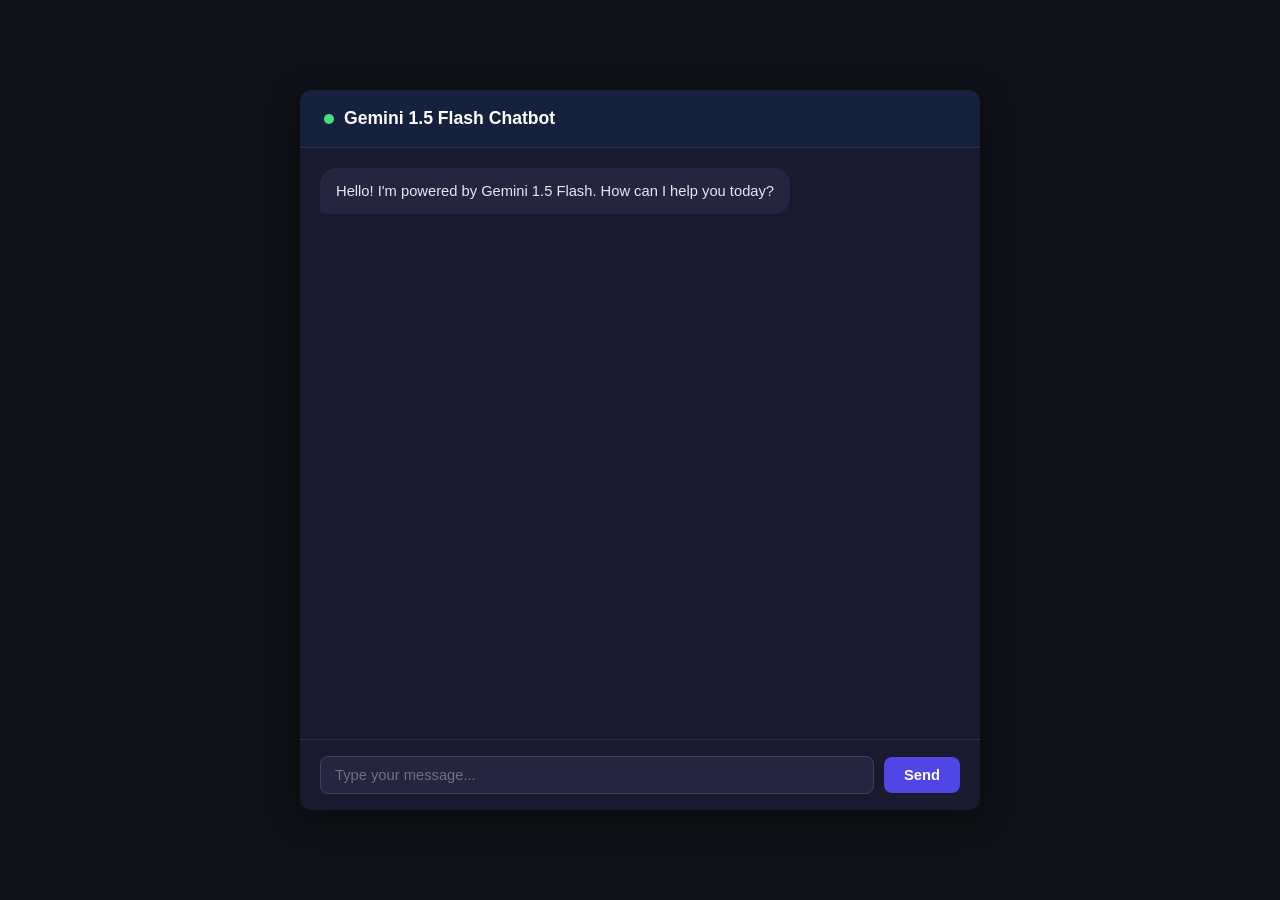
<file: LLMOps/LLM-Powered-Chatbot/templates/index.html>
<!DOCTYPE html>
<html lang="en">
<head>
  <meta charset="UTF-8" />
  <meta name="viewport" content="width=device-width, initial-scale=1.0" />
  <title>Gemini Chatbot</title>
  <style>
    * { box-sizing: border-box; margin: 0; padding: 0; }

    body {
      font-family: Arial, sans-serif;
      background-color: #0f1117;
      display: flex;
      justify-content: center;
      align-items: center;
      height: 100vh;
    }

    .chat-container {
      background-color: #1a1a2e;
      border-radius: 12px;
      box-shadow: 0 8px 32px rgba(0, 0, 0, 0.4);
      width: 90%;
      max-width: 680px;
      display: flex;
      flex-direction: column;
      height: 80vh;
      overflow: hidden;
    }

    .header {
      background-color: #16213e;
      color: #fff;
      padding: 18px 24px;
      font-size: 1.1rem;
      font-weight: 600;
      border-bottom: 1px solid #2d2d4e;
      display: flex;
      align-items: center;
      gap: 10px;
    }

    .header span.dot {
      width: 10px;
      height: 10px;
      background: #4ade80;
      border-radius: 50%;
      display: inline-block;
    }

    .messages {
      flex: 1;
      overflow-y: auto;
      padding: 20px;
      display: flex;
      flex-direction: column;
      gap: 12px;
    }

    .message {
      max-width: 80%;
      padding: 12px 16px;
      border-radius: 16px;
      font-size: 0.92rem;
      line-height: 1.5;
      white-space: pre-wrap;
      word-wrap: break-word;
    }

    .message.user {
      background-color: #4f46e5;
      color: #fff;
      align-self: flex-end;
      border-bottom-right-radius: 4px;
    }

    .message.bot {
      background-color: #252540;
      color: #e2e8f0;
      align-self: flex-start;
      border-bottom-left-radius: 4px;
    }

    .message.thinking {
      background-color: #252540;
      color: #6b7280;
      align-self: flex-start;
      font-style: italic;
    }

    .input-area {
      padding: 16px 20px;
      border-top: 1px solid #2d2d4e;
      display: flex;
      gap: 10px;
      align-items: center;
    }

    #user-input {
      flex: 1;
      background-color: #252540;
      border: 1px solid #3d3d6b;
      border-radius: 8px;
      padding: 10px 14px;
      color: #e2e8f0;
      font-size: 0.92rem;
      outline: none;
      transition: border-color 0.2s;
    }

    #user-input:focus {
      border-color: #4f46e5;
    }

    #user-input::placeholder { color: #6b7280; }

    #submitBtn {
      background-color: #4f46e5;
      color: white;
      border: none;
      border-radius: 8px;
      padding: 10px 20px;
      cursor: pointer;
      font-size: 0.92rem;
      font-weight: 600;
      transition: background-color 0.2s;
      white-space: nowrap;
    }

    #submitBtn:hover { background-color: #4338ca; }
    #submitBtn:disabled { background-color: #374151; cursor: not-allowed; }

    .messages::-webkit-scrollbar { width: 5px; }
    .messages::-webkit-scrollbar-track { background: transparent; }
    .messages::-webkit-scrollbar-thumb { background: #3d3d6b; border-radius: 10px; }
  </style>
</head>
<body>
  <div class="chat-container">
    <div class="header">
      <span class="dot"></span>
      Gemini 1.5 Flash Chatbot
    </div>

    <div class="messages" id="messages">
      <div class="message bot">Hello! I'm powered by Gemini 1.5 Flash. How can I help you today?</div>
    </div>

    <div class="input-area">
      <input
        type="text"
        id="user-input"
        placeholder="Type your message..."
        autocomplete="off"
      />
      <button id="submitBtn">Send</button>
    </div>
  </div>

  <script>
    const messagesDiv = document.getElementById("messages");
    const userInput = document.getElementById("user-input");
    const submitBtn = document.getElementById("submitBtn");

    function appendMessage(text, role) {
      const div = document.createElement("div");
      div.className = "message " + role;
      div.textContent = text;
      messagesDiv.appendChild(div);
      messagesDiv.scrollTop = messagesDiv.scrollHeight;
      return div;
    }

    async function sendMessage() {
      const text = userInput.value.trim();
      if (!text) return;

      appendMessage(text, "user");
      userInput.value = "";
      submitBtn.disabled = true;

      const thinking = appendMessage("Thinking...", "thinking");

      try {
        const res = await fetch(`/gemini?user_input=${encodeURIComponent(text)}`);
        const data = await res.json();
        thinking.remove();
        appendMessage(data.content, "bot");
      } catch (err) {
        thinking.remove();
        appendMessage("Error: Could not reach the server.", "bot");
      } finally {
        submitBtn.disabled = false;
        userInput.focus();
      }
    }

    submitBtn.addEventListener("click", sendMessage);
    userInput.addEventListener("keydown", (e) => {
      if (e.key === "Enter") sendMessage();
    });
  </script>
</body>
</html>
</file>
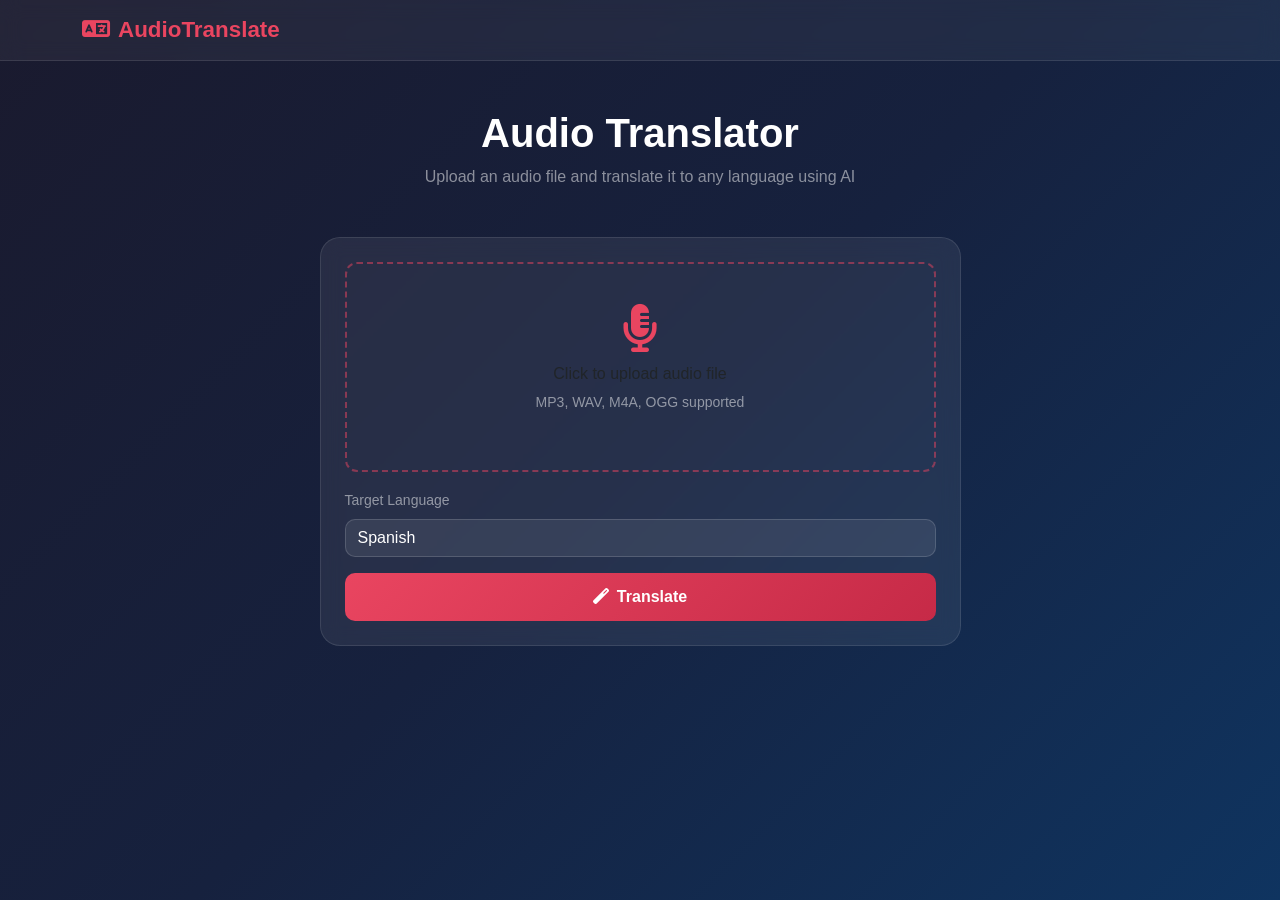
<file: OpenAI-Projects/Audio-Translation/templates/index.html>
<!doctype html>
<html lang="en">
<head>
    <meta charset="UTF-8">
    <meta name="viewport" content="width=device-width, initial-scale=1.0">
    <title>Audio Translator</title>
    <link href="https://cdn.jsdelivr.net/npm/bootstrap@5.3.0/dist/css/bootstrap.min.css" rel="stylesheet">
    <link href="https://cdnjs.cloudflare.com/ajax/libs/font-awesome/6.4.0/css/all.min.css" rel="stylesheet">
    <style>
        body {
            background: linear-gradient(135deg, #1a1a2e, #16213e, #0f3460);
            min-height: 100vh;
            font-family: 'Segoe UI', sans-serif;
            color: #fff;
        }
        .navbar {
            background: rgba(255,255,255,0.05);
            backdrop-filter: blur(10px);
            border-bottom: 1px solid rgba(255,255,255,0.1);
        }
        .navbar-brand { font-weight: 700; color: #e94560 !important; font-size: 1.4rem; }
        .card {
            background: rgba(255,255,255,0.07);
            backdrop-filter: blur(10px);
            border: 1px solid rgba(255,255,255,0.1);
            border-radius: 20px;
        }
        .upload-area {
            border: 2px dashed rgba(233,69,96,0.5);
            border-radius: 12px;
            padding: 40px;
            text-align: center;
            cursor: pointer;
            transition: all 0.3s;
        }
        .upload-area:hover { border-color: #e94560; background: rgba(233,69,96,0.05); }
        .upload-area i { font-size: 3rem; color: #e94560; margin-bottom: 10px; }
        .form-control, .form-select {
            background: rgba(255,255,255,0.08);
            border: 1px solid rgba(255,255,255,0.15);
            color: #fff;
            border-radius: 10px;
        }
        .form-control:focus, .form-select:focus {
            background: rgba(255,255,255,0.12);
            border-color: #e94560;
            color: #fff;
            box-shadow: 0 0 0 0.2rem rgba(233,69,96,0.25);
        }
        .form-control::placeholder { color: rgba(255,255,255,0.4); }
        .form-select option { background: #16213e; color: #fff; }
        .btn-translate {
            background: linear-gradient(135deg, #e94560, #c62a47);
            border: none;
            border-radius: 10px;
            padding: 12px 30px;
            font-size: 1rem;
            font-weight: 600;
            transition: all 0.3s;
        }
        .btn-translate:hover { transform: translateY(-2px); box-shadow: 0 8px 20px rgba(233,69,96,0.4); }
        .result-box {
            background: rgba(255,255,255,0.05);
            border: 1px solid rgba(255,255,255,0.1);
            border-radius: 12px;
            padding: 20px;
            min-height: 80px;
        }
        .result-label { font-size: 0.8rem; text-transform: uppercase; letter-spacing: 1px; color: #e94560; margin-bottom: 8px; }
        .result-text { font-size: 1.1rem; line-height: 1.6; }
        #spinner { display: none; }
        #results { display: none; }
        .file-name { font-size: 0.9rem; color: rgba(255,255,255,0.6); margin-top: 8px; }
    </style>
</head>
<body>
    <nav class="navbar navbar-expand-lg mb-5">
        <div class="container">
            <a class="navbar-brand" href="#"><i class="fas fa-language me-2"></i>AudioTranslate</a>
        </div>
    </nav>

    <div class="container">
        <div class="row justify-content-center">
            <div class="col-lg-7">
                <div class="text-center mb-5">
                    <h1 class="fw-bold mb-2">Audio Translator</h1>
                    <p class="text-white-50">Upload an audio file and translate it to any language using AI</p>
                </div>

                <div class="card p-4 mb-4">
                    <form id="translateForm" enctype="multipart/form-data">
                        <div class="upload-area mb-3" id="uploadArea" onclick="document.getElementById('fileInput').click()">
                            <i class="fas fa-microphone-alt d-block"></i>
                            <p class="mb-1">Click to upload audio file</p>
                            <small class="text-white-50">MP3, WAV, M4A, OGG supported</small>
                            <p class="file-name" id="fileName"></p>
                        </div>
                        <input type="file" id="fileInput" name="file" accept="audio/*" class="d-none">

                        <div class="mb-3">
                            <label class="form-label text-white-50 small">Target Language</label>
                            <select name="language" class="form-select">
                                <option value="Spanish">Spanish</option>
                                <option value="French">French</option>
                                <option value="German">German</option>
                                <option value="Italian">Italian</option>
                                <option value="Portuguese">Portuguese</option>
                                <option value="Chinese">Chinese</option>
                                <option value="Japanese">Japanese</option>
                                <option value="Arabic">Arabic</option>
                                <option value="Hindi">Hindi</option>
                                <option value="Yoruba">Yoruba</option>
                                <option value="Other">Other (type below)</option>
                            </select>
                        </div>

                        <div class="mb-4" id="customLangBox" style="display:none;">
                            <input type="text" id="customLang" class="form-control" placeholder="Enter language name">
                        </div>

                        <button type="submit" class="btn btn-translate text-white w-100">
                            <i class="fas fa-magic me-2"></i>Translate
                        </button>
                    </form>
                </div>

                <div id="spinner" class="text-center my-4">
                    <div class="spinner-border text-danger" role="status"></div>
                    <p class="mt-2 text-white-50">Transcribing and translating...</p>
                </div>

                <div id="results" class="card p-4">
                    <div class="mb-4">
                        <p class="result-label"><i class="fas fa-file-audio me-1"></i>Original Transcript</p>
                        <p class="result-text" id="transcriptText"></p>
                    </div>
                    <hr style="border-color: rgba(255,255,255,0.1);">
                    <div>
                        <p class="result-label"><i class="fas fa-globe me-1"></i>Translation</p>
                        <p class="result-text" id="translationText"></p>
                    </div>
                </div>
            </div>
        </div>
    </div>

    <script src="https://cdn.jsdelivr.net/npm/bootstrap@5.3.0/dist/js/bootstrap.bundle.min.js"></script>
    <script>
        const fileInput = document.getElementById('fileInput');
        const fileName = document.getElementById('fileName');
        const customLangBox = document.getElementById('customLangBox');
        const langSelect = document.querySelector('select[name="language"]');

        fileInput.addEventListener('change', () => {
            fileName.textContent = fileInput.files[0]?.name || '';
        });

        langSelect.addEventListener('change', () => {
            customLangBox.style.display = langSelect.value === 'Other' ? 'block' : 'none';
        });

        document.getElementById('translateForm').addEventListener('submit', async (e) => {
            e.preventDefault();
            const formData = new FormData(e.target);

            if (langSelect.value === 'Other') {
                const custom = document.getElementById('customLang').value.trim();
                if (!custom) return alert('Please enter a language.');
                formData.set('language', custom);
            }

            document.getElementById('spinner').style.display = 'block';
            document.getElementById('results').style.display = 'none';

            try {
                const res = await fetch('/', { method: 'POST', body: formData });
                const data = await res.json();
                document.getElementById('transcriptText').textContent = data.transcript || 'N/A';
                document.getElementById('translationText').textContent = data.translation || 'N/A';
                document.getElementById('results').style.display = 'block';
            } catch (err) {
                alert('Something went wrong. Please try again.');
            } finally {
                document.getElementById('spinner').style.display = 'none';
            }
        });
    </script>
</body>
</html>
</file>
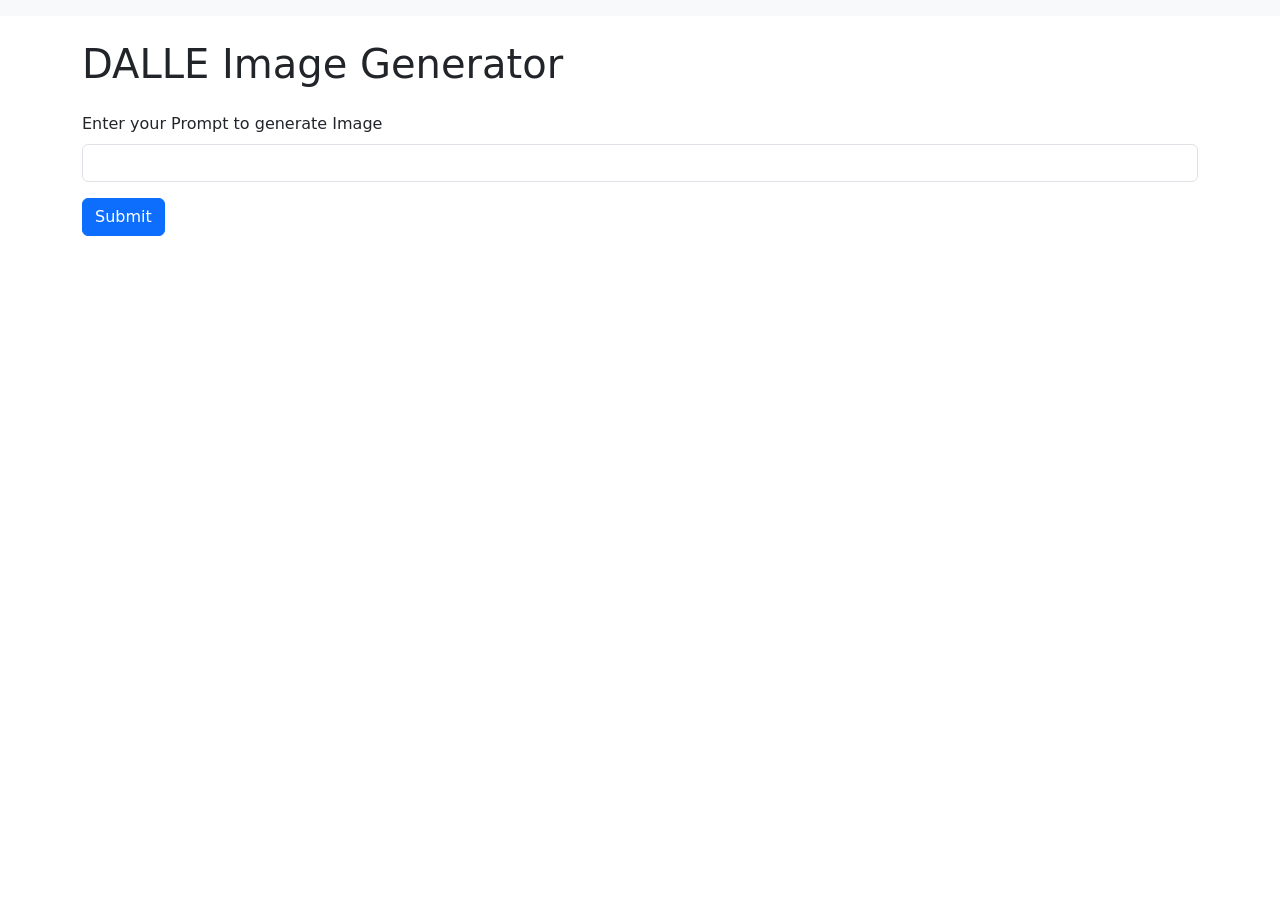
<file: OpenAI-Projects/DALLE-demo/templates/index.html>
<!doctype html>
<html lang="en">
  <head>
    <meta charset="utf-8">
    <meta name="viewport" content="width=device-width, initial-scale=1">
    <title>Image Generator</title>
    <link href="https://cdn.jsdelivr.net/npm/bootstrap@5.3.0/dist/css/bootstrap.min.css" rel="stylesheet" integrity="sha384-9ndCyUaIbzAi2FUVXJi0CjmCapSmO7SnpJef0486qhLnuZ2cdeRhO02iuK6FUUVM" crossorigin="anonymous">
  </head>
  <body>
    <nav class="navbar navbar-expand-lg bg-body-tertiary">
  <div class="container-fluid">
    <button class="navbar-toggler" type="button" data-bs-toggle="collapse" data-bs-target="#navbarSupportedContent" aria-controls="navbarSupportedContent" aria-expanded="false" aria-label="Toggle navigation">
      <span class="navbar-toggler-icon"></span>
    </button>
    <div class="collapse navbar-collapse" id="navbarSupportedContent">
    
    </div>
  </div>
</nav>

<div class="container">
  <h1 class="my-4">DALLE Image Generator</h1>

    <form>
  <div class="mb-3">
    <label for="exampleInputEmail1" class="form-label">Enter your Prompt to generate Image</label>
    <input id="imgprompt" type="text" class="form-control" aria-describedby="emailHelp">
  </div>
  <button id="submitbtn" type="submit" class="btn btn-primary">Submit</button>
</form>

  <div class="container my-4">
    <div class="svgContainer d-flex">
    
    <svg class="d-none" id="loadingGif" xmlns="http://www.w3.org/2000/svg" xmlns:xlink="http://www.w3.org/1999/xlink" style="margin:auto;background:#fff" width="200px" height="200px" viewBox="0 0 100 100" preserveAspectRatio="xMidYMid">
<g transform="rotate(0 50 50)">
  <rect x="47" y="24" rx="3" ry="6" width="6" height="12" fill="#000000">
    <animate attributeName="opacity" values="1;0" keyTimes="0;1" dur="1s" begin="-0.9166666666666666s" repeatCount="indefinite"></animate>
  </rect>
</g><g transform="rotate(30 50 50)">
  <rect x="47" y="24" rx="3" ry="6" width="6" height="12" fill="#000000">
    <animate attributeName="opacity" values="1;0" keyTimes="0;1" dur="1s" begin="-0.8333333333333334s" repeatCount="indefinite"></animate>
  </rect>
</g><g transform="rotate(60 50 50)">
  <rect x="47" y="24" rx="3" ry="6" width="6" height="12" fill="#000000">
    <animate attributeName="opacity" values="1;0" keyTimes="0;1" dur="1s" begin="-0.75s" repeatCount="indefinite"></animate>
  </rect>
</g><g transform="rotate(90 50 50)">
  <rect x="47" y="24" rx="3" ry="6" width="6" height="12" fill="#000000">
    <animate attributeName="opacity" values="1;0" keyTimes="0;1" dur="1s" begin="-0.6666666666666666s" repeatCount="indefinite"></animate>
  </rect>
</g><g transform="rotate(120 50 50)">
  <rect x="47" y="24" rx="3" ry="6" width="6" height="12" fill="#000000">
    <animate attributeName="opacity" values="1;0" keyTimes="0;1" dur="1s" begin="-0.5833333333333334s" repeatCount="indefinite"></animate>
  </rect>
</g><g transform="rotate(150 50 50)">
  <rect x="47" y="24" rx="3" ry="6" width="6" height="12" fill="#000000">
    <animate attributeName="opacity" values="1;0" keyTimes="0;1" dur="1s" begin="-0.5s" repeatCount="indefinite"></animate>
  </rect>
</g><g transform="rotate(180 50 50)">
  <rect x="47" y="24" rx="3" ry="6" width="6" height="12" fill="#000000">
    <animate attributeName="opacity" values="1;0" keyTimes="0;1" dur="1s" begin="-0.4166666666666667s" repeatCount="indefinite"></animate>
  </rect>
</g><g transform="rotate(210 50 50)">
  <rect x="47" y="24" rx="3" ry="6" width="6" height="12" fill="#000000">
    <animate attributeName="opacity" values="1;0" keyTimes="0;1" dur="1s" begin="-0.3333333333333333s" repeatCount="indefinite"></animate>
  </rect>
</g><g transform="rotate(240 50 50)">
  <rect x="47" y="24" rx="3" ry="6" width="6" height="12" fill="#000000">
    <animate attributeName="opacity" values="1;0" keyTimes="0;1" dur="1s" begin="-0.25s" repeatCount="indefinite"></animate>
  </rect>
</g><g transform="rotate(270 50 50)">
  <rect x="47" y="24" rx="3" ry="6" width="6" height="12" fill="#000000">
    <animate attributeName="opacity" values="1;0" keyTimes="0;1" dur="1s" begin="-0.16666666666666666s" repeatCount="indefinite"></animate>
  </rect>
</g><g transform="rotate(300 50 50)">
  <rect x="47" y="24" rx="3" ry="6" width="6" height="12" fill="#000000">
    <animate attributeName="opacity" values="1;0" keyTimes="0;1" dur="1s" begin="-0.08333333333333333s" repeatCount="indefinite"></animate>
  </rect>
</g><g transform="rotate(330 50 50)">
  <rect x="47" y="24" rx="3" ry="6" width="6" height="12" fill="#000000">
    <animate attributeName="opacity" values="1;0" keyTimes="0;1" dur="1s" begin="0s" repeatCount="indefinite"></animate>
  </rect>
</g>
</svg>
      </div>
    <div class="row imageCont">
          
    </div>
</div>

  
</div>
    
    <script src="https://cdn.jsdelivr.net/npm/bootstrap@5.3.0/dist/js/bootstrap.bundle.min.js" integrity="sha384-geWF76RCwLtnZ8qwWowPQNguL3RmwHVBC9FhGdlKrxdiJJigb/j/68SIy3Te4Bkz" crossorigin="anonymous"></script>
    <script>
      
      submitbtn.addEventListener("click", (e) => {
        loadingGif.classList.toggle("d-none")
        e.preventDefault();
        const promptTxt = imgprompt.value;
        fetch("/generateimages/" + promptTxt)
        .then(response => response.json())
       .then(data => {
         loadingGif.classList.toggle("d-none")
         console.log(data);
         const images = data.data;
         const container = document.querySelector(".imageCont");
         let totalHtml = "";

         
         images.forEach(image => {
           let html = `<div class="col-md-4 my-2">
            <img width="340" src="${image.url}" class="img-responsive">
        </div>`;
           totalHtml += html;
         
         });
           container.innerHTML = totalHtml;
         });
         
       })
    </script>
  </body>
</html>
</file>
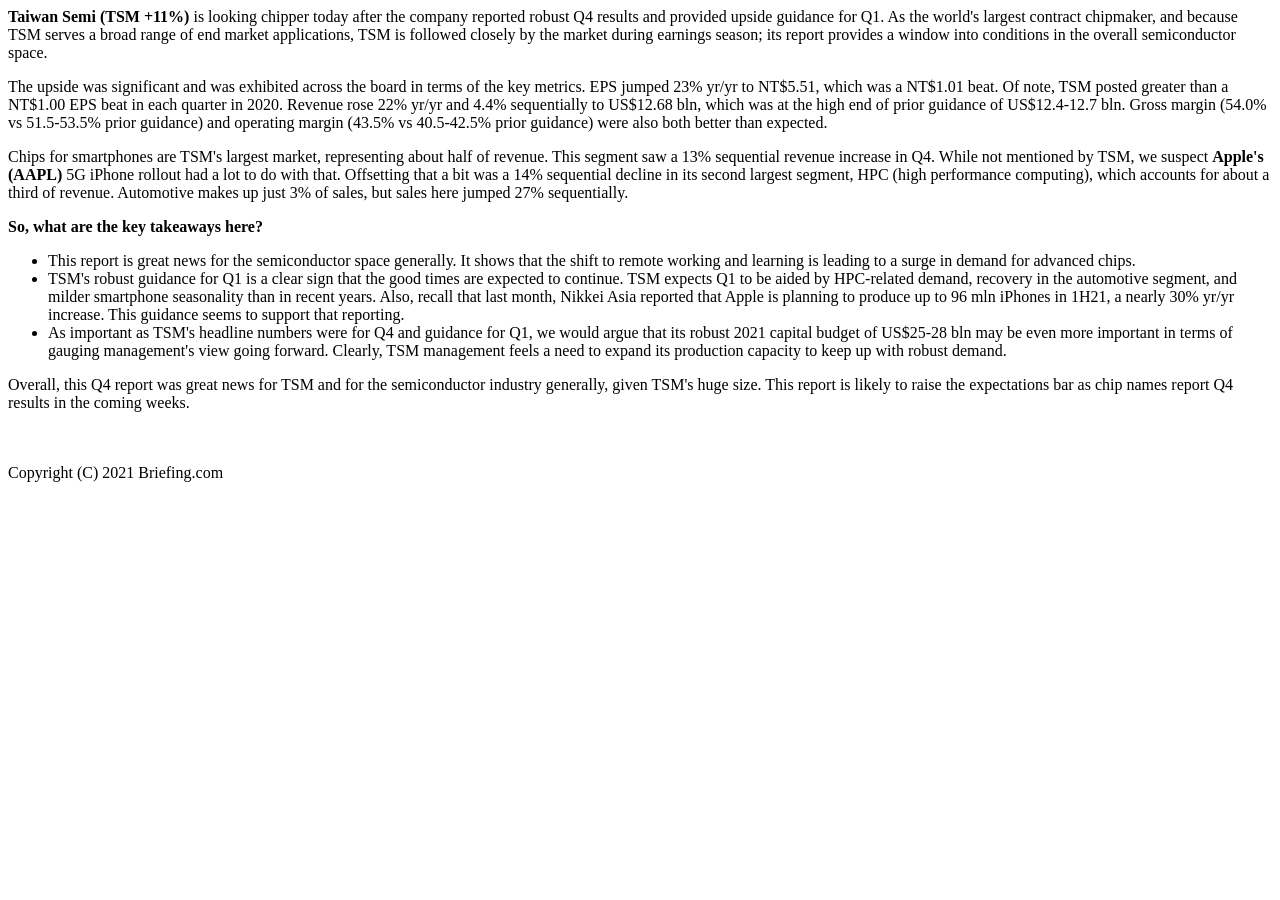
<file: LlamaIndex/financial-stock-llama-index/articles/2021-01-14-TSM-BRFG$0e3ddf2c.html>
<html><body><p><strong>Taiwan Semi (TSM +11%)</strong> is looking chipper today after the company reported robust Q4 results and provided upside guidance for Q1. As the world's largest contract chipmaker, and because TSM serves a broad range of end market applications, TSM is followed closely by the market during earnings season; its report provides a window into conditions in the overall semiconductor space.</p><p>  The upside was significant and was exhibited across the board in terms of the key metrics. EPS jumped 23% yr/yr to NT$5.51, which was a NT$1.01 beat. Of note, TSM posted greater than a NT$1.00 EPS beat in each quarter in 2020. Revenue rose 22% yr/yr and 4.4% sequentially to US$12.68 bln, which was at the high end of prior guidance of US$12.4-12.7 bln. Gross margin (54.0% vs 51.5-53.5% prior guidance) and operating margin (43.5% vs 40.5-42.5% prior guidance) were also both better than expected. </p><p>Chips for smartphones are TSM's largest market, representing about half of revenue. This segment saw a 13% sequential revenue increase in Q4. While not mentioned by TSM, we suspect <strong>Apple's (AAPL)</strong> 5G iPhone rollout had a lot to do with that. Offsetting that a bit was a 14% sequential decline in its second largest segment, HPC (high performance computing), which accounts for about a third of revenue. Automotive makes up just 3% of sales, but sales here jumped 27% sequentially. </p><p><strong>So, what are the key takeaways here?</strong> </p><ul><li>This report is great news for the semiconductor space generally. It shows that the shift to remote working and learning is leading to a surge in demand for advanced chips. </li><li>TSM's robust guidance for Q1 is a clear sign that the good times are expected to continue. TSM expects Q1 to be aided by HPC-related demand, recovery in the automotive segment, and milder smartphone seasonality than in recent years. Also, recall that last month, Nikkei Asia reported that Apple is planning to produce up to 96 mln iPhones in 1H21, a nearly 30% yr/yr increase. This guidance seems to support that reporting. </li><li>As important as TSM's headline numbers were for Q4 and guidance for Q1, we would argue that its robust 2021 capital budget of US$25-28 bln may be even more important in terms of gauging management's view going forward. Clearly, TSM management feels a need to expand its production capacity to keep up with robust demand. </li></ul><p>Overall, this Q4 report was great news for TSM and for the semiconductor industry generally, given TSM's huge size. This report is likely to raise the expectations bar as chip names report Q4 results in the coming weeks.</p><BR><BR>Copyright (C) 2021 Briefing.com</body></html>
</file>
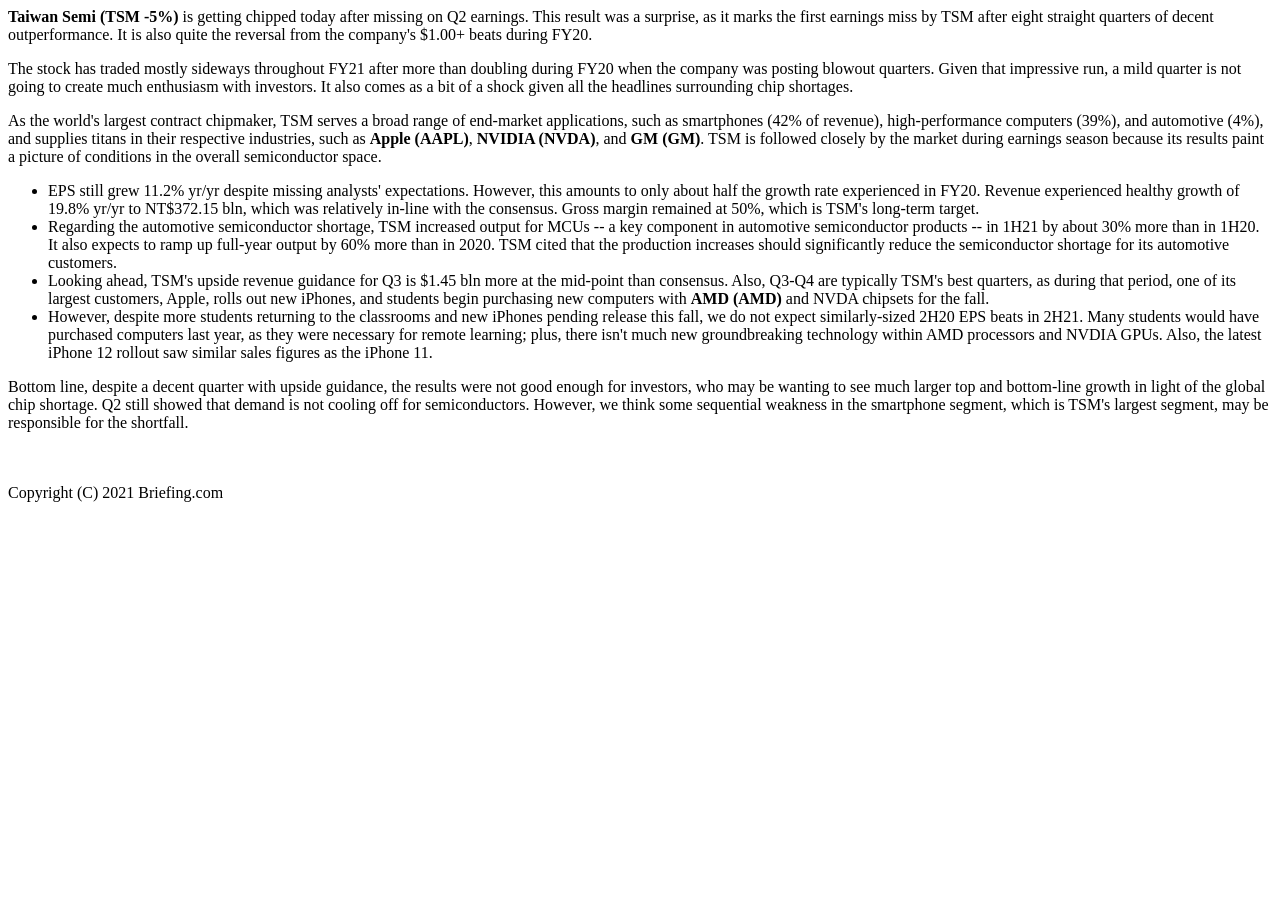
<file: LlamaIndex/financial-stock-llama-index/articles/2021-07-15-TSM-BRFG$0f5d3a06.html>
<html><body><p><strong>Taiwan Semi (TSM -5%)</strong> is getting chipped today after missing on Q2 earnings. This result was a surprise, as it marks the first earnings miss by TSM after eight straight quarters of decent outperformance. It is also quite the reversal from the company's $1.00+ beats during FY20. </p><p> The stock has traded mostly sideways throughout FY21 after more than doubling during FY20 when the company was posting blowout quarters. Given that impressive run, a mild quarter is not going to create much enthusiasm with investors. It also comes as a bit of a shock given all the headlines surrounding chip shortages. </p><p> As the world's largest contract chipmaker, TSM serves a broad range of end-market applications, such as smartphones (42% of revenue), high-performance computers (39%), and automotive (4%), and supplies titans in their respective industries, such as <strong>Apple (AAPL)</strong>, <strong>NVIDIA (NVDA)</strong>, and <strong>GM (GM)</strong>. TSM is followed closely by the market during earnings season because its results paint a picture of conditions in the overall semiconductor space. </p><ul><li> EPS still grew 11.2% yr/yr despite missing analysts' expectations. However, this amounts to only about half the growth rate experienced in FY20. Revenue experienced healthy growth of 19.8% yr/yr to NT$372.15 bln, which was relatively in-line with the consensus. Gross margin remained at 50%, which is TSM's long-term target. </li><li> Regarding the automotive semiconductor shortage, TSM increased output for MCUs -- a key component in automotive semiconductor products -- in 1H21 by about 30% more than in 1H20. It also expects to ramp up full-year output by 60% more than in 2020. TSM cited that the production increases should significantly reduce the semiconductor shortage for its automotive customers. </li><li>Looking ahead, TSM's upside revenue guidance for Q3 is $1.45 bln more at the mid-point than consensus. Also, Q3-Q4 are typically TSM's best quarters, as during that period, one of its largest customers, Apple, rolls out new iPhones, and students begin purchasing new computers with <strong>AMD (AMD)</strong> and NVDA chipsets for the fall. </li><li> However, despite more students returning to the classrooms and new iPhones pending release this fall, we do not expect similarly-sized 2H20 EPS beats in 2H21. Many students would have purchased computers last year, as they were necessary for remote learning; plus, there isn't much new groundbreaking technology within AMD processors and NVDIA GPUs. Also, the latest iPhone 12 rollout saw similar sales figures as the iPhone 11. </li></ul><p>Bottom line, despite a decent quarter with upside guidance, the results were not good enough for investors, who may be wanting to see much larger top and bottom-line growth in light of the global chip shortage. Q2 still showed that demand is not cooling off for semiconductors. However, we think some sequential weakness in the smartphone segment, which is TSM's largest segment, may be responsible for the shortfall. </p><BR><BR>Copyright (C) 2021 Briefing.com</body></html>
</file>
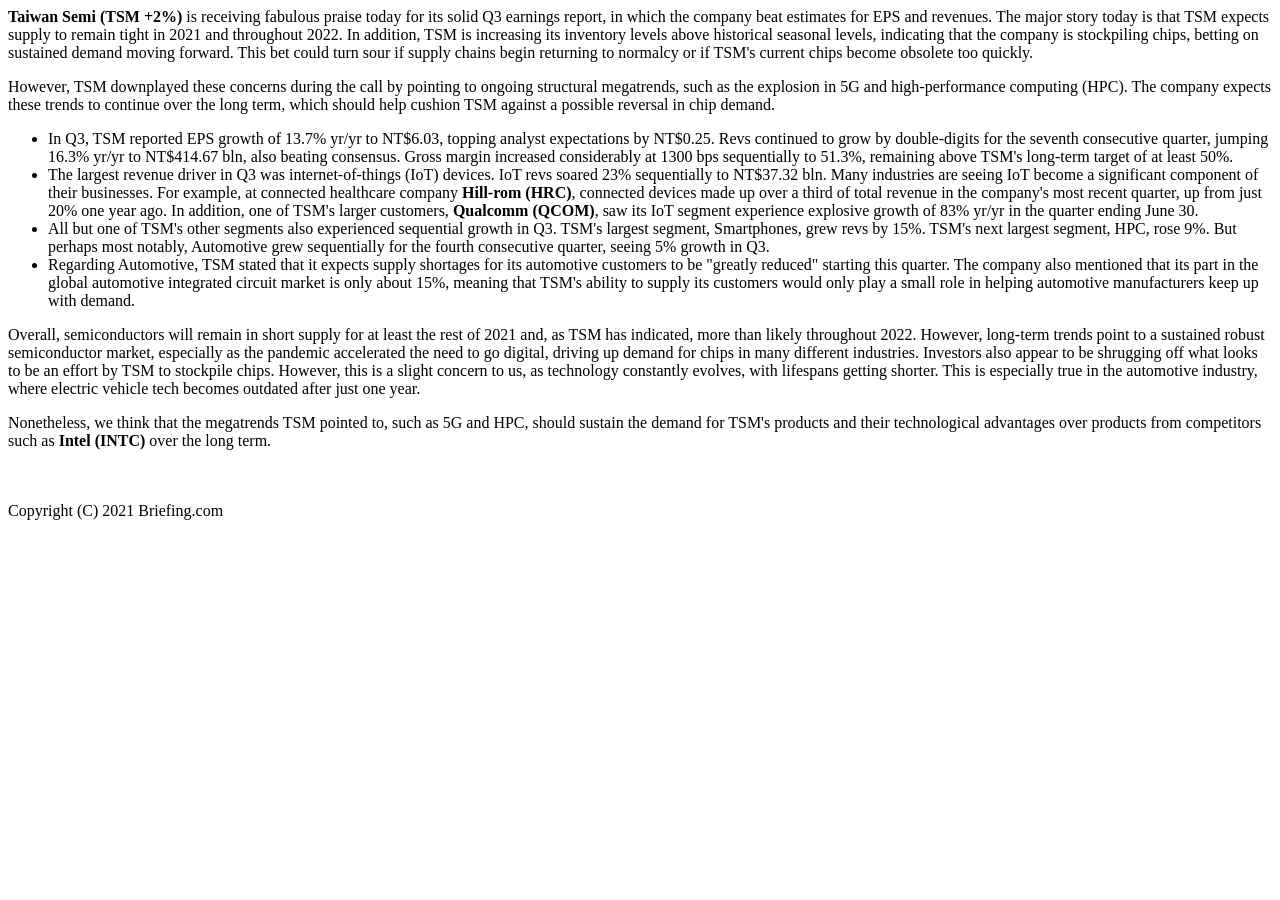
<file: LlamaIndex/financial-stock-llama-index/articles/2021-10-14-TSM-BRFG$1002c85d.html>
<html><body><p><strong>Taiwan Semi (TSM +2%)</strong> is receiving fabulous praise today for its solid Q3 earnings report, in which the company beat estimates for EPS and revenues. The major story today is that TSM expects supply to remain tight in 2021 and throughout 2022. In addition, TSM is increasing its inventory levels above historical seasonal levels, indicating that the company is stockpiling chips, betting on sustained demand moving forward. This bet could turn sour if supply chains begin returning to normalcy or if TSM's current chips become obsolete too quickly. </p><p>However, TSM downplayed these concerns during the call by pointing to ongoing structural megatrends, such as the explosion in 5G and high-performance computing (HPC). The company expects these trends to continue over the long term, which should help cushion TSM against a possible reversal in chip demand. </p><ul><li>In Q3, TSM reported EPS growth of 13.7% yr/yr to NT$6.03, topping analyst expectations by NT$0.25. Revs continued to grow by double-digits for the seventh consecutive quarter, jumping 16.3% yr/yr to NT$414.67 bln, also beating consensus. Gross margin increased considerably at 1300 bps sequentially to 51.3%, remaining above TSM's long-term target of at least 50%. </li><li>The largest revenue driver in Q3 was internet-of-things (IoT) devices. IoT revs soared 23% sequentially to NT$37.32 bln. Many industries are seeing IoT become a significant component of their businesses. For example, at connected healthcare company <strong>Hill-rom (HRC)</strong>, connected devices made up over a third of total revenue in the company's most recent quarter, up from just 20% one year ago. In addition, one of TSM's larger customers, <strong>Qualcomm (QCOM)</strong>, saw its IoT segment experience explosive growth of 83% yr/yr in the quarter ending June 30. </li><li>All but one of TSM's other segments also experienced sequential growth in Q3. TSM's largest segment, Smartphones, grew revs by 15%. TSM's next largest segment, HPC, rose 9%. But perhaps most notably, Automotive grew sequentially for the fourth consecutive quarter, seeing 5% growth in Q3. </li><li> Regarding Automotive, TSM stated that it expects supply shortages for its automotive customers to be "greatly reduced" starting this quarter. The company also mentioned that its part in the global automotive integrated circuit market is only about 15%, meaning that TSM's ability to supply its customers would only play a small role in helping automotive manufacturers keep up with demand. </li></ul><p> Overall, semiconductors will remain in short supply for at least the rest of 2021 and, as TSM has indicated, more than likely throughout 2022. However, long-term trends point to a sustained robust semiconductor market, especially as the pandemic accelerated the need to go digital, driving up demand for chips in many different industries. Investors also appear to be shrugging off what looks to be an effort by TSM to stockpile chips. However, this is a slight concern to us, as technology constantly evolves, with lifespans getting shorter. This is especially true in the automotive industry, where electric vehicle tech becomes outdated after just one year. </p><p> Nonetheless, we think that the megatrends TSM pointed to, such as 5G and HPC, should sustain the demand for TSM's products and their technological advantages over products from competitors such as <strong>Intel (INTC)</strong> over the long term. </p><BR><BR>Copyright (C) 2021 Briefing.com</body></html>
</file>
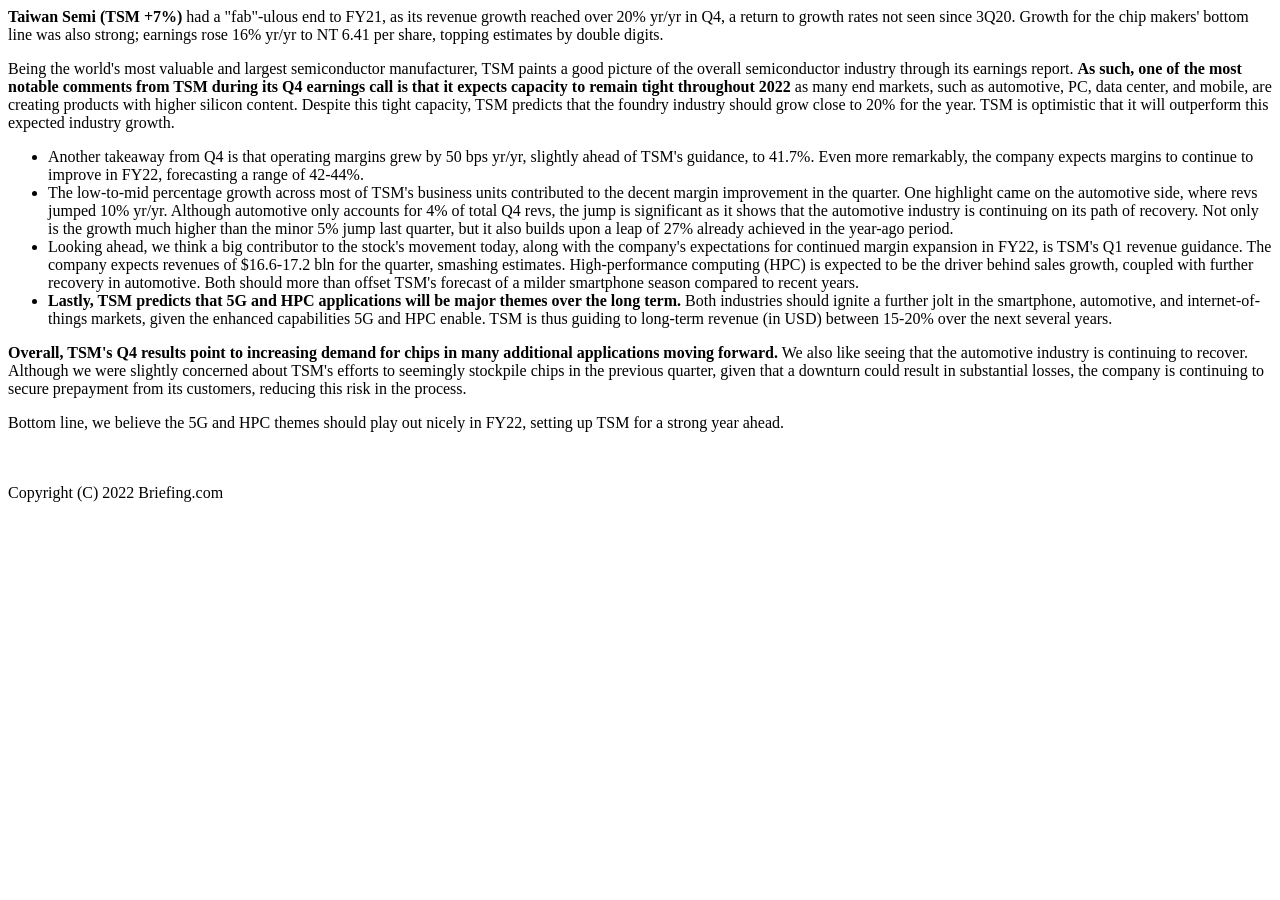
<file: LlamaIndex/financial-stock-llama-index/articles/2022-01-13-TSM-BRFG$10acd062.html>
<html><body><p><strong>Taiwan Semi (TSM +7%)</strong> had a "fab"-ulous end to FY21, as its revenue growth reached over 20% yr/yr in Q4, a return to growth rates not seen since 3Q20. Growth for the chip makers' bottom line was also strong; earnings rose 16% yr/yr to NT 6.41 per share, topping estimates by double digits. </p><p> Being the world's most valuable and largest semiconductor manufacturer, TSM paints a good picture of the overall semiconductor industry through its earnings report. <strong>As such, one of the most notable comments from TSM during its Q4 earnings call is that it expects capacity to remain tight throughout 2022 </strong>as many end markets, such as automotive, PC, data center, and mobile, are creating products with higher silicon content. Despite this tight capacity, TSM predicts that the foundry industry should grow close to 20% for the year. TSM is optimistic that it will outperform this expected industry growth. </p><ul><li>Another takeaway from Q4 is that operating margins grew by 50 bps yr/yr, slightly ahead of TSM's guidance, to 41.7%. Even more remarkably, the company expects margins to continue to improve in FY22, forecasting a range of 42-44%. </li><li> The low-to-mid percentage growth across most of TSM's business units contributed to the decent margin improvement in the quarter. One highlight came on the automotive side, where revs jumped 10% yr/yr. Although automotive only accounts for 4% of total Q4 revs, the jump is significant as it shows that the automotive industry is continuing on its path of recovery. Not only is the growth much higher than the minor 5% jump last quarter, but it also builds upon a leap of 27% already achieved in the year-ago period. </li><li>Looking ahead, we think a big contributor to the stock's movement today, along with the company's expectations for continued margin expansion in FY22, is TSM's Q1 revenue guidance. The company expects revenues of $16.6-17.2 bln for the quarter, smashing estimates. High-performance computing (HPC) is expected to be the driver behind sales growth, coupled with further recovery in automotive. Both should more than offset TSM's forecast of a milder smartphone season compared to recent years. </li><li> <strong>Lastly, TSM predicts that 5G and HPC applications will be major themes over the long term.</strong> Both industries should ignite a further jolt in the smartphone, automotive, and internet-of-things markets, given the enhanced capabilities 5G and HPC enable. TSM is thus guiding to long-term revenue (in USD) between 15-20% over the next several years. </li></ul><p><strong>Overall, TSM's Q4 results point to increasing demand for chips in many additional applications moving forward.</strong> We also like seeing that the automotive industry is continuing to recover. Although we were slightly concerned about TSM's efforts to seemingly stockpile chips in the previous quarter, given that a downturn could result in substantial losses, the company is continuing to secure prepayment from its customers, reducing this risk in the process. </p><p> Bottom line, we believe the 5G and HPC themes should play out nicely in FY22, setting up TSM for a strong year ahead.</p><BR><BR>Copyright (C) 2022 Briefing.com</body></html>
</file>
